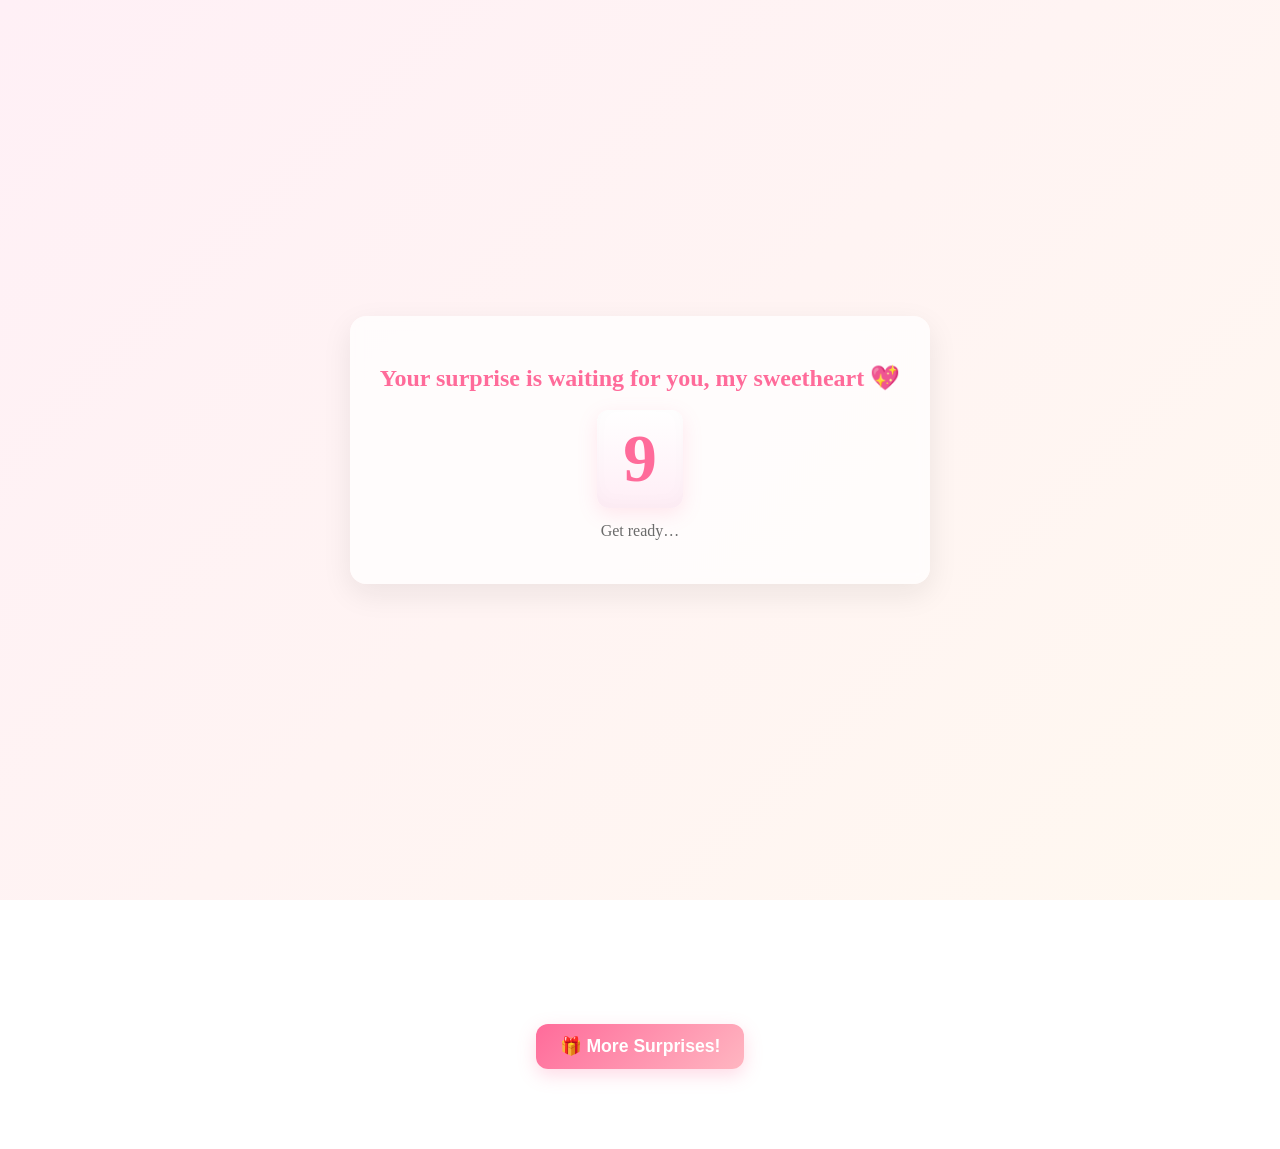
<file: index2.html>
<!doctype html>
<html lang="en">
<head>
  <meta charset="utf-8" />
  <meta name="viewport" content="width=device-width,initial-scale=1" />
  <title>Happy Birthday — Surprise</title>
  <link rel="stylesheet" href="style2.css" />
</head>
<body>
  <!-- Confetti canvas (reused) -->
  <canvas id="confettiCanvas2"></canvas>

  <!-- Intro / countdown full-screen panel -->
  <section id="introPanel" class="panel pastel-center">
    <div class="intro-card">
      <h2>Your surprise is waiting for you, my sweetheart 💖</h2>
      <div class="countdown" id="countdown">10</div>
      <p class="sub">Get ready…</p>
    </div>
  </section>

  <!-- Fireworks / crackers burst layer (canvas) -->
  <canvas id="burstCanvas" class="burst-canvas"></canvas>

  <!-- Cake with candles -->
  <section id="cakeStage" class="panel center-hidden">
    <div class="cake-wrap">
      <div class="cake-emoji">🎂</div>
      <div class="candles">
        <span class="candle c1"><i class="flame"></i></span>
        <span class="candle c2"><i class="flame"></i></span>
        <span class="candle c3"><i class="flame"></i></span>
      </div>
      <h3 class="blow-text">Blow the candles, baby! 🎉</h3>
    </div>
  </section>

  <!-- Main gallery / wishes -->
  <main id="gallerySection" class="panel gallery-hidden">
    <!-- Floating balloons top -->
    <div class="top-balloons">
      <div class="balloon-g bA"></div>
      <div class="balloon-g bB"></div>
      <div class="balloon-g bC"></div>
    </div>

    <!-- Wishes -->
    <section class="wishes-card">
      <h2>Happy Birthday, Manya! 🥳</h2>
      <p class="heartfelt">
        Manya — tujhe bohot bohot Happy Birthday!  
        Hum dono — <strong>Rupesh</strong> &amp; <strong>Daivik</strong> — tere liye hamesha khushiyan chahte hain.  
        May your day be full of love, cake and magical moments. ❤️
      </p>
    </section>

    <!-- Photo gallery -->
    <section class="photos-grid">
      <figure class="photo"><img src="assests/photo1.jpg" alt="photo1"></figure>
      <figure class="photo"><img src="assests/photo2.jpg" alt="photo2"></figure>
      <figure class="photo"><img src="assests/photo3.jpg" alt="photo3"></figure>
      <figure class="photo"><img src="assests/photo4.jpg" alt="photo4"></figure>
      <figure class="photo"><img src="assests/photo5.jpg" alt="photo5"></figure>
      <figure class="photo"><img src="assests/photo6.jpg" alt="photo6"></figure>
    </section>
  </main>
    <!-- More surprises button -->
<div class="more-surprise-btn-wrap">
  <button id="moreBtn" class="btn-surprise">🎁 More Surprises!</button>
  <p id="redirectMsg" class="redirect-msg"></p>
</div>
  <script src="script2.js"></script>
</body>
</html>
</file>
<file: style2.css>
/* =========================
   PAGE2: Intro / Cake / Gallery
   ========================= */

/* panels */
.panel { position:fixed; inset:0; display:flex; align-items:center; justify-content:center; z-index:100; }
.pastel-center {
  background: linear-gradient(135deg, #fff0f6, #fff8f0);
  flex-direction:column;
}
.intro-card{
  text-align:center;
  background:rgba(255,255,255,0.7);
  backdrop-filter: blur(6px);
  padding:28px 30px;
  border-radius:16px;
  box-shadow:0 10px 30px rgba(20,20,20,0.08);
  max-width:720px;
}
.intro-card h2{font-size:1.5rem;color:#ff6b9a;margin-bottom:12px}
.countdown{
  font-size:4.2rem;font-weight:800;color:#ff6b9a;margin:6px 0;
  background:linear-gradient(180deg,#fff,#ffeef6);padding:10px 26px;border-radius:12px;display:inline-block;
  box-shadow:0 6px 20px rgba(255,107,154,0.15), inset 0 -6px 18px rgba(0,0,0,0.02);
}
.sub{color:#6b6b6b;margin-top:8px}

/* burst canvas sits above intro for crackers/fireworks */
.burst-canvas{ position:fixed; inset:0; z-index:120; pointer-events:none; }

/* cake stage (hidden initially) */
.center-hidden{ opacity:0; visibility:hidden; transition:opacity 0.6s ease, visibility 0.6s; }
#cakeStage.active{ opacity:1; visibility:visible; z-index:130; }
.cake-wrap{ text-align:center; background:linear-gradient(180deg,#fff,#fff9); padding:28px; border-radius:14px; box-shadow:0 12px 30px rgba(0,0,0,0.08); }
.cake-emoji{ font-size:6rem; transform-origin:center; animation:popCake 550ms ease forwards; }
@keyframes popCake{ from{transform:scale(0.8);opacity:0} to{transform:scale(1);opacity:1} }

/* candles */
.candles{ display:flex; gap:10px; justify-content:center; margin-top:-18px; }
.candle{ display:inline-block; width:8px; height:28px; background:#fff5e6; border-radius:3px; position:relative; }
.candle .flame{
  position:absolute; top:-10px; left:50%; transform:translateX(-50%);
  width:8px;height:12px;border-radius:50% 50% 40% 40%;
  background: radial-gradient(circle at 30% 30%, #fff4b8 0%, #ffd36b 30%, #ff7b3a 60%);
  box-shadow:0 0 8px rgba(255,150,80,0.7);
  animation:flicker 900ms infinite;
}
@keyframes flicker{
  0%{transform:translateX(-50%) scaleY(0.95);opacity:0.9}
  50%{transform:translateX(-50%) scaleY(1.08);opacity:1}
  100%{transform:translateX(-50%) scaleY(0.97);opacity:0.92}
}
.blow-text{ margin-top:12px;font-weight:700;color:#333; }

/* gallery */
.gallery-hidden{ opacity:0; visibility:hidden; transition:opacity 0.8s ease 0.2s, visibility 0.8s; z-index:110; }
.gallery-hidden.active{ opacity:1; visibility:visible; }

#gallerySection{
  position:relative;
  overflow:auto;
  padding:40px 28px;
  display:block;
  min-height:100vh;
  background: linear-gradient(180deg, #fffaf6, #fff);
}

/* top balloons in gallery */
.top-balloons{ position:absolute; top:12px; left:0; right:0; display:flex; justify-content:center; gap:18px; z-index:10; pointer-events:none; }
.balloon-g{
  width:56px;height:74px;border-radius:50%; background:linear-gradient(180deg,#ff7eb9,#ff3b8d);
  position:relative; opacity:0.95;
  box-shadow: 0 6px 18px rgba(0,0,0,0.08);
  animation:floatUp 8s linear infinite;
}
.balloon-g::after{ content:''; position:absolute; left:50%; bottom:-40px; width:2px;height:40px;background:linear-gradient(#333, #bdbdbd); transform:translateX(-50%); border-radius:2px; opacity:0.45; }
.bA{ transform:translateY(0); animation-delay:0s; background: linear-gradient(180deg,#ff9ec3,#ff6b9a);}
.bB{ transform:translateY(0); animation-delay:1.4s; background: linear-gradient(180deg,#9ce8d3,#58d39f);}
.bC{ transform:translateY(0); animation-delay:2.6s; background: linear-gradient(180deg,#fff58a,#ffd76b);}
@keyframes floatUp{ 0%{transform:translateY(0)} 50%{transform:translateY(-12px)} 100%{transform:translateY(0)} }

/* wish card */
.wishes-card{ max-width:900px;margin:0 auto;text-align:center;padding:28px;border-radius:14px;background:linear-gradient(180deg,rgba(255,255,255,0.9),rgba(255,255,255,0.95)); box-shadow:0 12px 30px rgba(20,20,20,0.04); margin-bottom:28px; }
.wishes-card h2{ color:#ff6b9a; margin-bottom:8px }
.heartfelt{ color:#444; line-height:1.6; font-size:1.05rem; }

/* photos grid with designer borders */
.photos-grid{ display:grid; grid-template-columns: repeat(auto-fit,minmax(180px,1fr)); gap:18px; max-width:1100px; margin:28px auto 80px; }
.photo{
  background:linear-gradient(180deg,#fff,#fffaf6);
  padding:12px;
  border-radius:12px;
  box-shadow: 0 8px 24px rgba(20,20,20,0.06);
  transform:translateY(0);
  transition:transform 260ms ease, box-shadow 260ms ease;
  border: 6px solid rgba(255,255,255,0.6);
}
.photo img{ display:block; width:100%; height:220px; object-fit:cover; border-radius:8px; box-shadow: inset 0 -20px 40px rgba(255,255,255,0.06); }
.photo:hover{ transform:translateY(-6px); box-shadow:0 18px 40px rgba(20,20,20,0.08); }

/* confetti canvas for gallery (reuse if needed) */
canvas#confettiCanvas2{ position:fixed; inset:0; pointer-events:none; z-index:140; }

/* small screens tweaks */
@media (max-width:640px){
  .countdown{ font-size:3rem; padding:8px 16px }
  .cake-emoji{ font-size:4.2rem }
  .photo img{ height:140px }
}
.more-surprise-btn-wrap{
  text-align:center;
  margin:36px 0 80px;
}
.btn-surprise{
  background:linear-gradient(135deg,#ff6b9a,#ffb6c1);
  color:white;
  padding:12px 24px;
  border:none;
  border-radius:12px;
  font-size:1.1rem;
  font-weight:700;
  cursor:pointer;
  box-shadow:0 6px 18px rgba(255,107,154,0.25);
  transition:transform 200ms ease, box-shadow 200ms ease;
}
.btn-surprise:hover{
  transform:translateY(-3px);
  box-shadow:0 12px 28px rgba(255,107,154,0.35);
}
.redirect-msg{
  margin-top:14px;
  font-size:1rem;
  color:#555;
  opacity:0;
  transition:opacity 0.4s ease;
  font-weight:600;
}
</file>
